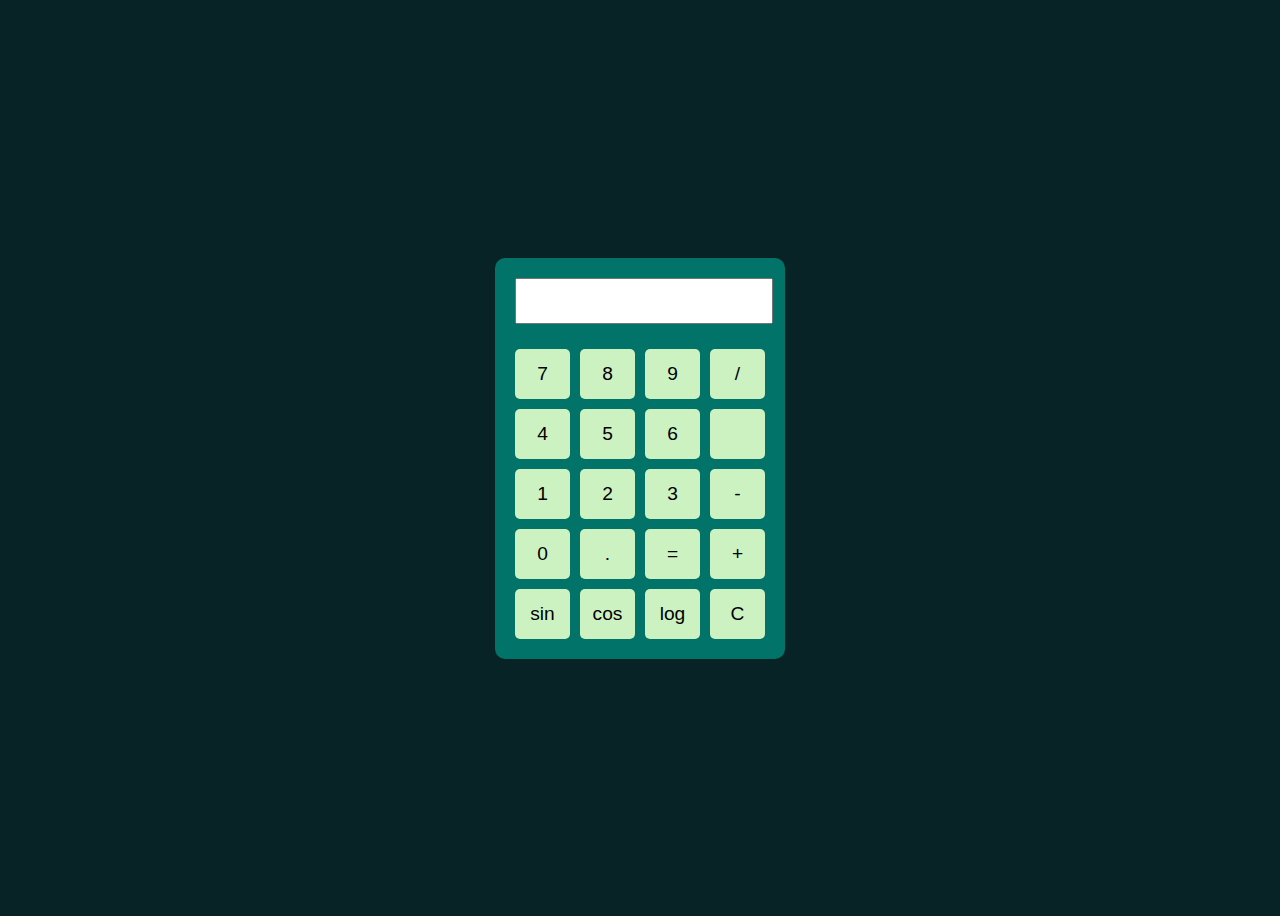
<file: Calculadora Científica/index.html>
<!DOCTYPE html>
<html lang="en">
<head>
    <meta charset="UTF-8">
    <meta name="viewport" content="width=device-width, initial-scale=1.0">
    <link rel="stylesheet" href="style.css">
    <title>Calculadora cientícfica</title>
</head>
<body>
    <div class="calculadora">
        <input type="text" id="display" readonly>
        <div class="botones">
            <!-- Botones numéricos y operaciones básicas -->
            <button onclick="insertar('7')">7</button>
            <button onclick="insertar('8')">8</button>
            <button onclick="insertar('9')">9</button>
            <button onclick="operacion('/')">/</button>
            <button onclick="insertar('4')">4</button>
            <button onclick="insertar('5')">5</button>
            <button onclick="insertar('6')">6</button>
            <button onclick="operacion('*')"></button>
            <button onclick="insertar('1')">1</button>
            <button onclick="insertar('2')">2</button>
            <button onclick="insertar('3')">3</button>
            <button onclick="insertar('-')">-</button>
            <button onclick="insertar('0')">0</button>
            <button onclick="insertar('.')">.</button>
            <button onclick="calcular()">=</button>
            <button onclick="operacón('+')">+</button>

            <!-- Botones para funciones científicas -->
            <button onclick="operacion('sin')">sin</button>
            <button onclick="operacion('cos')">cos</button>
            <button onclick="operacion('log')">log</button>
            <button onclick="limpiar()">C</button>
        </div>
    </div>
    <script src="script.js"></script>
</body>
</html>
</file>
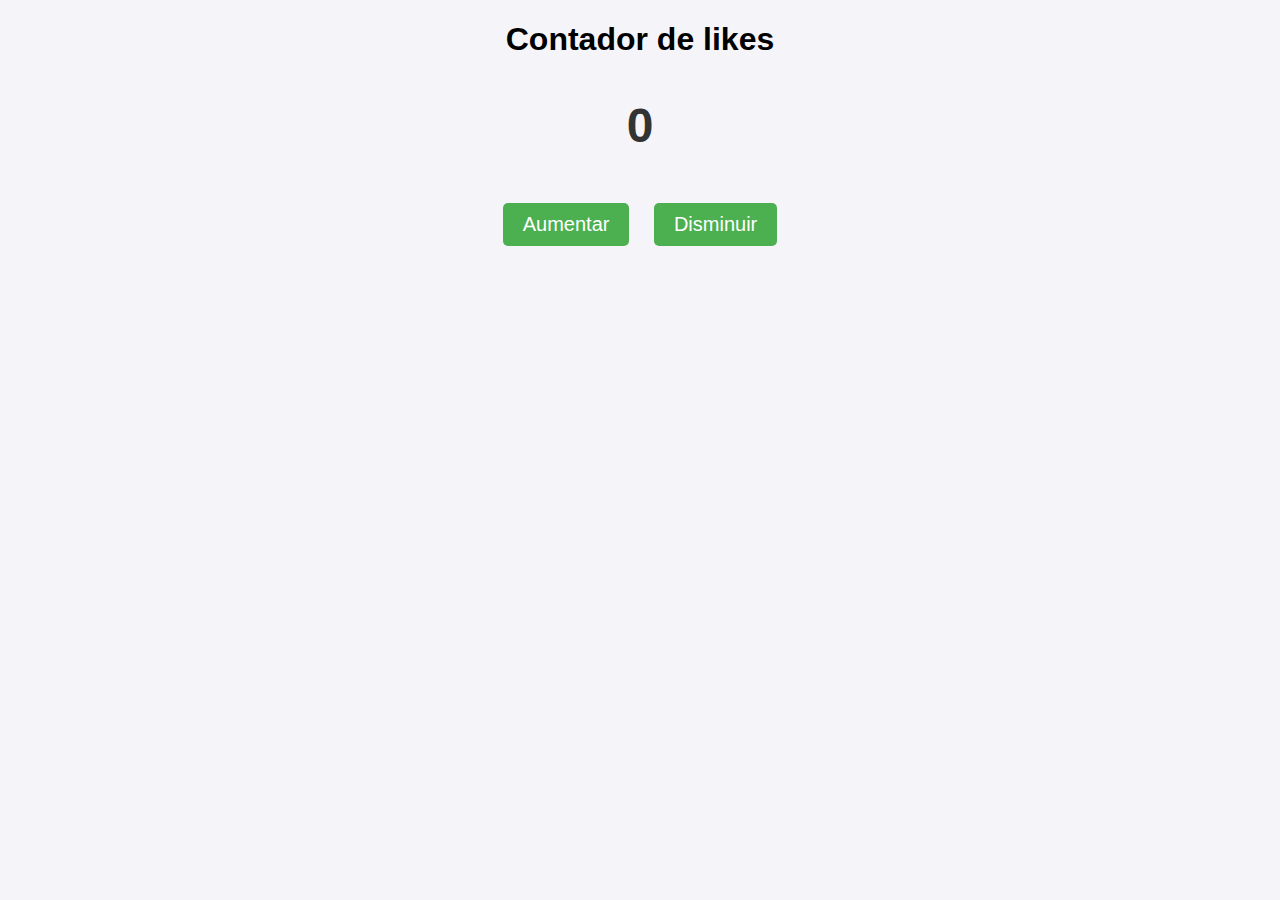
<file: Contador/Index.html>
<!DOCTYPE html>
<html lang="en">
<head>
    <meta charset="UTF-8">
    <meta name="viewport" content="width=device-width, initial-scale=1.0">
    <link rel="stylesheet" href="styles.css">
    <title>Contador</title>
</head>
<body>
    <h1>Contador de likes</h1>

    <!-- Valor del contador -->
     <h2 id="contador">0</h2>

     <!-- Botones para aumentar o diminuir -->
      <button onclick="aumentar()">Aumentar</button>
      <button onclick="disminuir()">Disminuir</button>

      <!-- archicvo javascript -->
       <script src="script.js"></script>
</body>
</html>
</file>
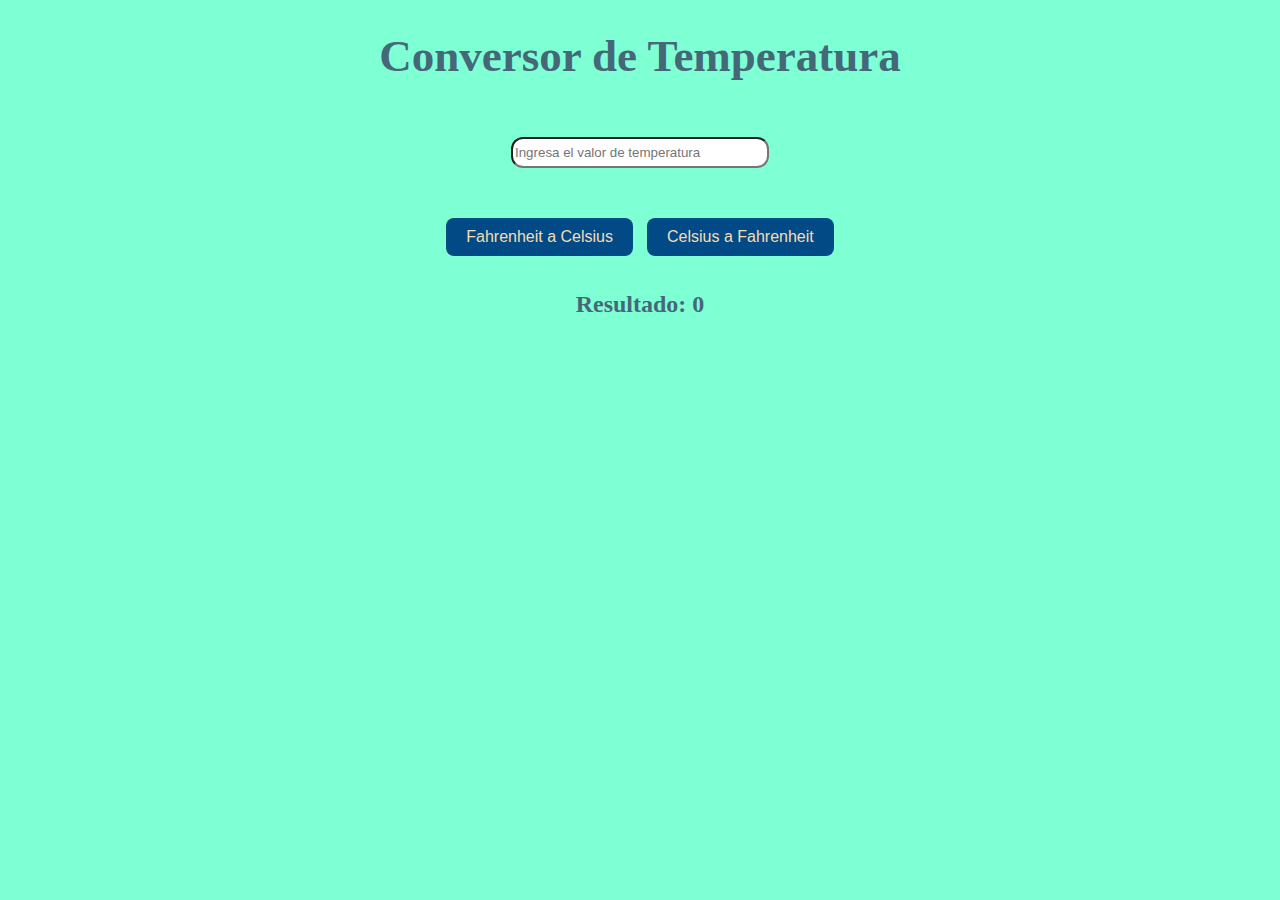
<file: conversor de temperaturas/index.html>
<!DOCTYPE html>
<html lang="es">
<head>
  <meta charset="UTF-8">
  <meta name="viewport" content="width=device-width, initial-scale=1.0">
  <link rel="stylesheet" href="style.css">
  <title>Conversor de Temperatura</title>
</head>
<body>
  <h1>Conversor de Temperatura</h1>

  <input type="number" id="numero1" placeholder="Ingresa el valor de temperatura">
  
  <section class="botones">
    <button onclick="fahrenheitToCelsius()">Fahrenheit a Celsius</button>
    <button onclick="celsiusToFahrenheit()">Celsius a Fahrenheit</button>
  </section>

  <h2>Resultado: <span id="resultado">0</span></h2>

  <script src="scriptTemp.js"></script> <!-- Enlace al archivo JavaScript -->
</body>
</html>
</file>
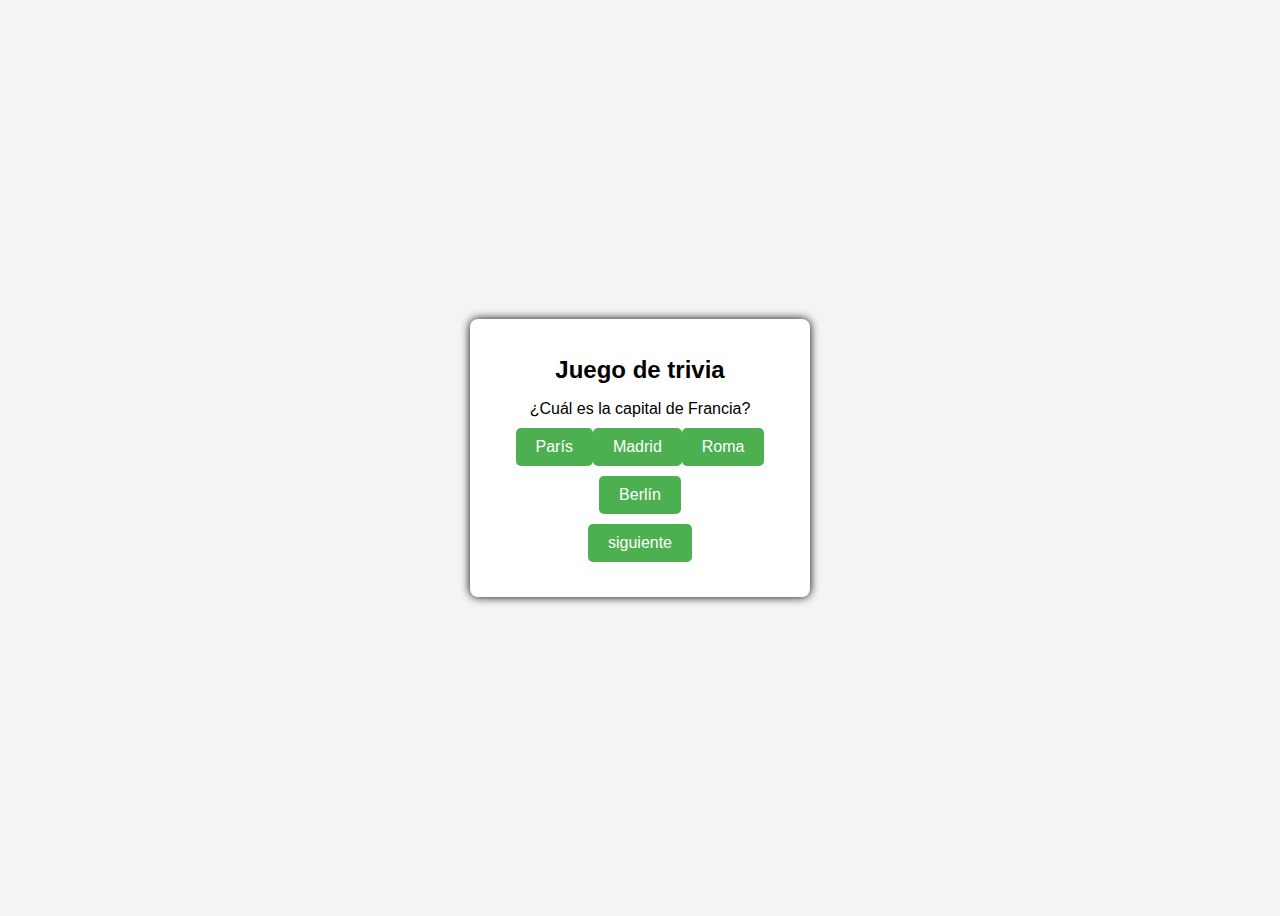
<file: Cuestionario/index.html>
<!DOCTYPE html>
<html lang="en">
<head>
    <meta charset="UTF-8">
    <meta name="viewport" content="width=device-width, initial-scale=1.0">
    <link rel="stylesheet" href="style.css">
    <title>Trivia</title>
</head>
<body>
    <div class="trivia-container">
    <h1>Juego de trivia</h1>
    <div id="pregunta"></div>
    <div id="opciones"></div>
    <button id="siguiente" onclick="siguientePregunta()">siguiente</button>
    <div id="resultado"></div>
    </div>
    <script src="script.js"></script>
</body>
</html>
</file>
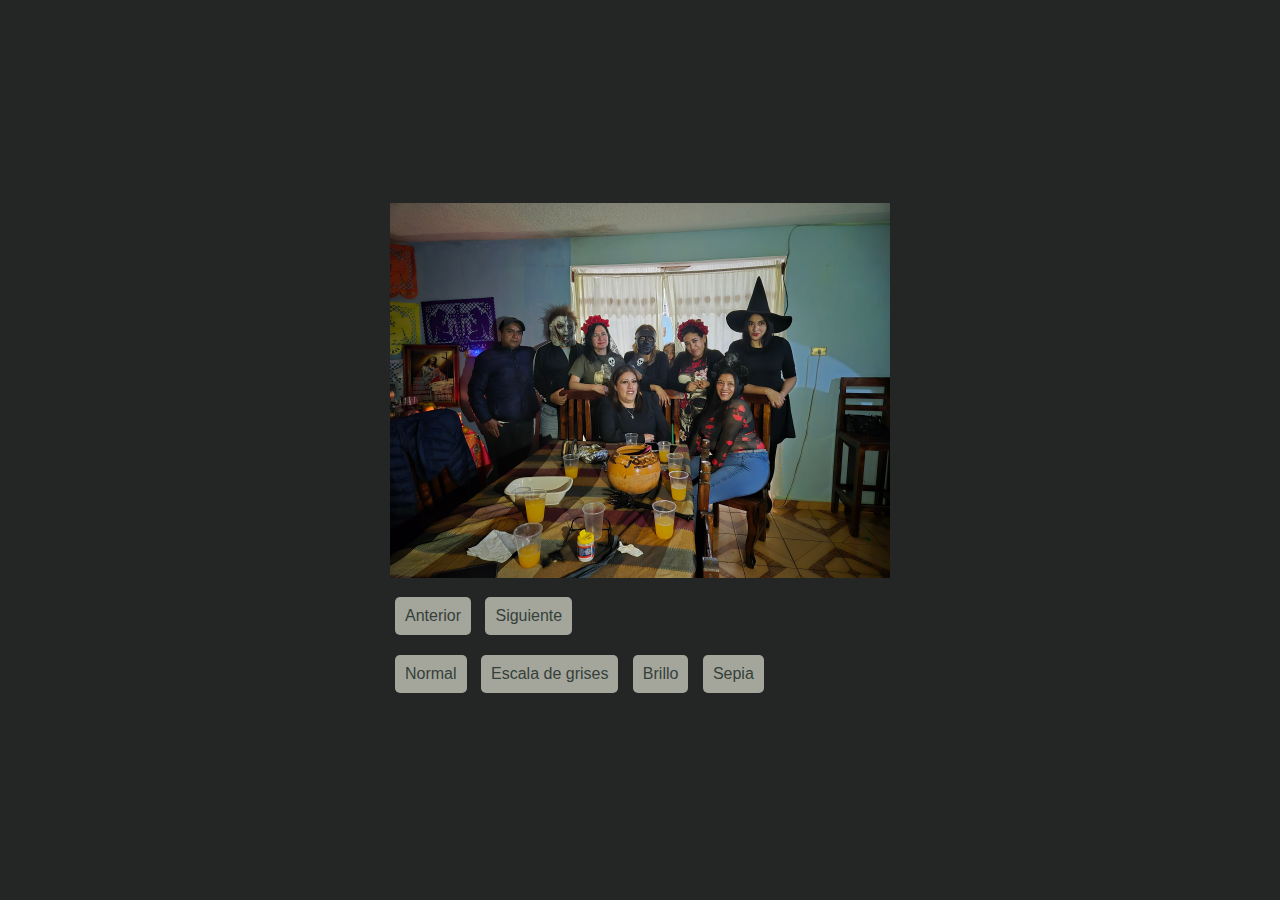
<file: imagenesCarrusel/index.html>
<!DOCTYPE html>
<html lang="en">
<head>
    <meta charset="UTF-8">
    <meta name="viewport" content="width=device-width, initial-scale=1.0">
    <link rel="stylesheet" href="style.css">
    <title>Galeria de imágenes</title>
</head>
<body>
    <div class="gallery-container">
        <div class="image-container">
            <img id="gallery-image" src="" alt="Imagen de galeria">
        </div>
        <div class="controls">
            <button onclick="prevImage()">Anterior</button>
            <button onclick="nextImage()">Siguiente</button>
        </div>
        <div class="filter-controls">
            <button onclick="applyFilter('none')">Normal</button>
            <button onclick="applyFilter('grayscale(100%)')">Escala de grises</button>
            <button onclick="applyFilter('brightness(150%)')">Brillo</button>
            <button onclick="applyFilter('sepia(100%)')">Sepia</button>
        </div>
    </div>

    <script src="script.js"></script>
</body>
</html>
</file>
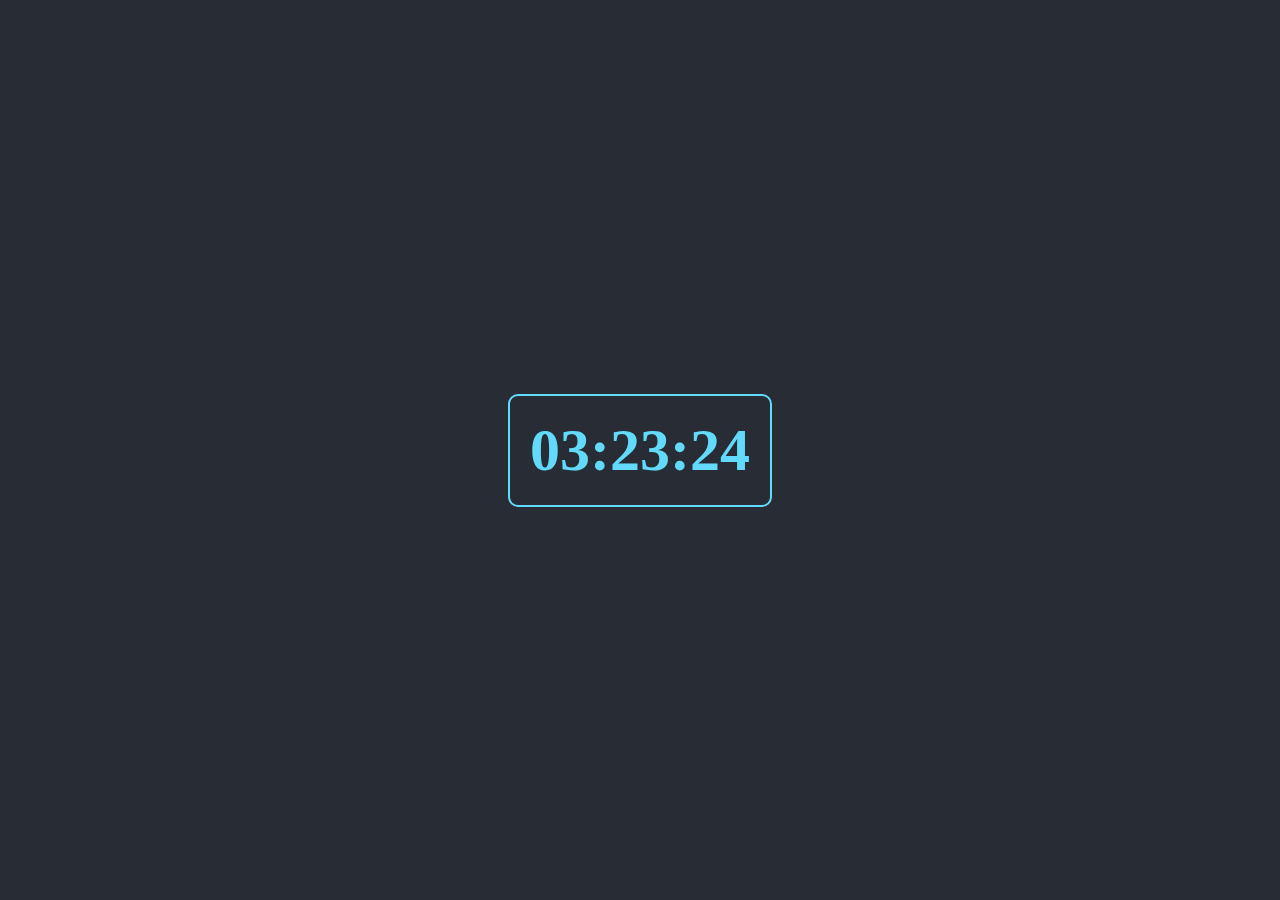
<file: Reloj digital/index.html>
<!DOCTYPE html>
<html lang="en">
<head>
    <meta charset="UTF-8">
    <meta name="viewport" content="width=device-width, initial-scale=1.0">
    <link rel="stylesheet" href="style.css">
    <title>Reloj digital</title>
</head>
<body>
    <div id="reloj"></div>
    <script src="script.js"></script>
</body>
</html>
</file>
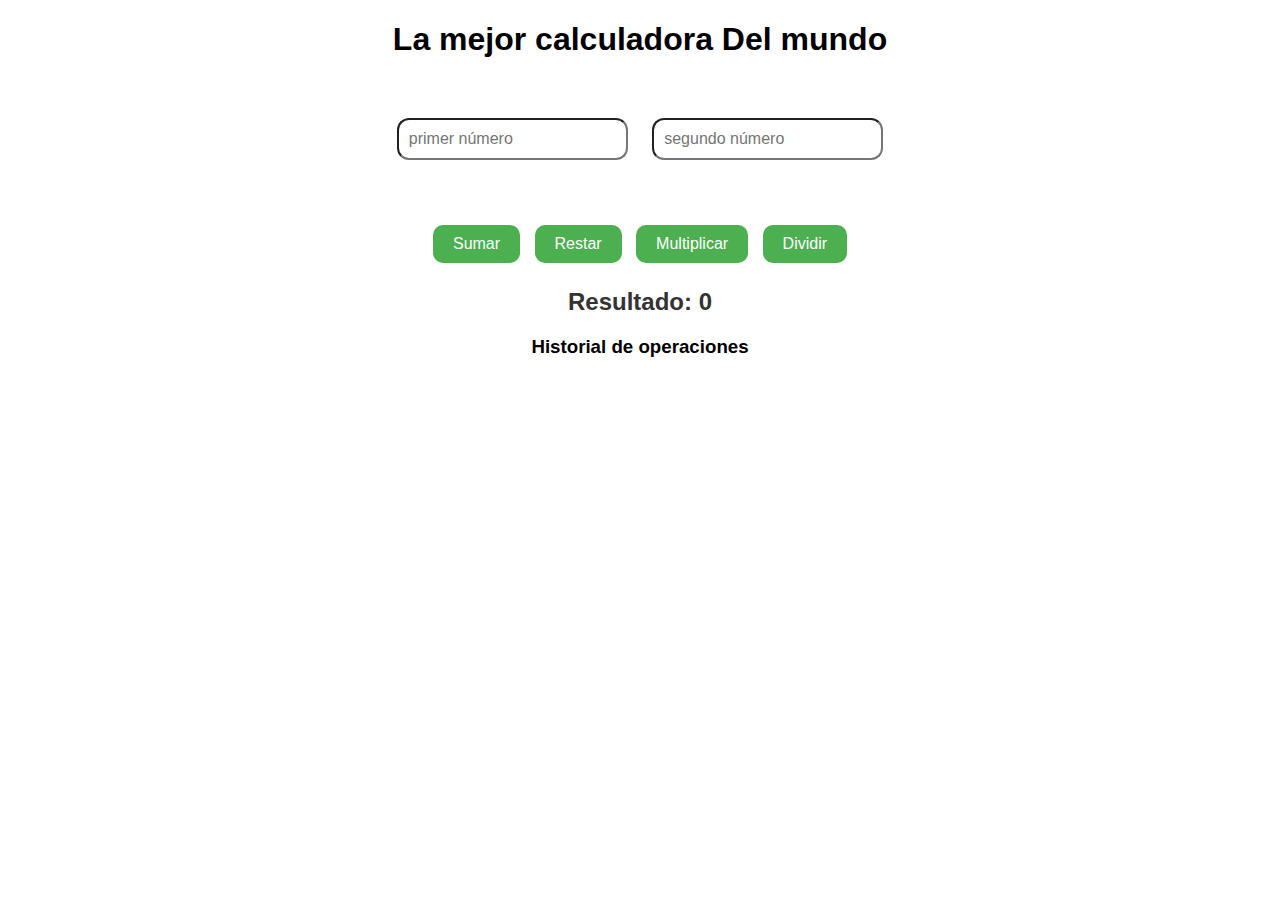
<file: calculadora.html>
<!DOCTYPE html>
<html lang="en">
<head>
    <meta charset="UTF-8">
    <meta name="viewport" content="width=device-width, initial-scale=1.0">
    <link rel="stylesheet" href="styles.css">
    <title>Calculador</title>
</head>
<body>
    <h1>La mejor calculadora Del mundo</h1>

    <section class="input-datos">
    <!-- Campos de entrada -->
    <input type="number" id="numero1" placeholder="primer número">
    <input type="number" id="numero2" placeholder="segundo número">
    </section>

    <section class="botones">
    <!-- botones de operaciones -->
    <button onclick="sumar()">Sumar</button>
    <button onclick="restar()">Restar</button>
    <button onclick="multiplicar()">Multiplicar</button>
    <button onclick="dividir()">Dividir</button>
    </section>

     <!-- Espacio para el resultado -->
    <h2>Resultado: <span id="resultado">0</span></h2>

    <!-- Historial de operaciones -->
     <h3>Historial de operaciones</h3>
    <div id="historial"></div>

    <!-- JavaScript enlace -->
    <script src="script.js"></script>
</body>
</html>
</file>
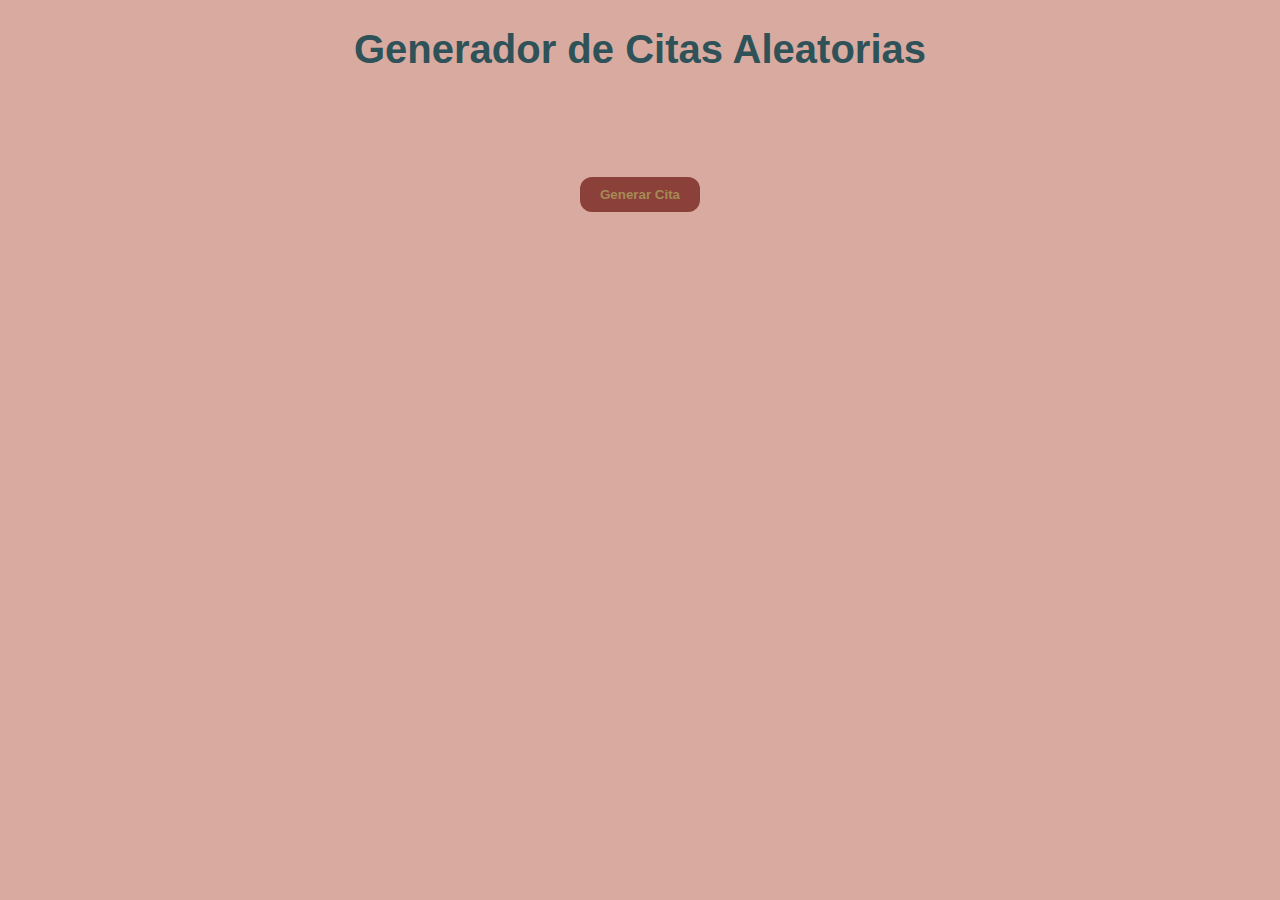
<file: Generador de citas/home.html>
<!DOCTYPE html>
<html lang="en">
<head>
    <meta charset="UTF-8">
    <meta name="viewport" content="width=device-width, initial-scale=1.0">
    <link rel="stylesheet" href="style.css">
    <title>Generador de Citas Aleatorias</title>
</head>
<body>
    <h1>Generador de Citas Aleatorias</h1>

    <!-- Área para mostrar la cita -->
    <p id="cita"></p>

    <!-- Boton para generar una nueva cita -->
    <button onclick="generarCita()">Generar Cita</button>

    <!-- Atchivo JavaScript -->
    <script src="script.js"></script>
</body>
</html>
</file>
<file: Calculadora Científica/style.css>
body {
    display: flex;
    justify-content: center;
    align-items: center;
    height: 100vh;
    font-family: 'Times New Roman', Times, serif;
    background-color: #072326;
}

.calculadora {
    background: #027368;
    padding: 20px;
    border-radius: 10px;
    width: 250px;
}

#display {
    width: 100%;
    height: 40px;
    text-align: right;
    font-size: 1.5rem;
    margin-bottom: 25px;
}

.botones {
    display: grid;
    grid-template-columns: repeat(4, 1fr);
    gap: 10px;
}

button {
    height: 50px;
    font-size: 1.2rem;
    background-color: #CCF2C2;
    border: none;
    border-radius: 5px;
    cursor: pointer;
}

button:hover {
    background-color: #EEF26B;
}
</file>
<file: Contador/styles.css>
body{
    text-align: center;
    font-family: 'Lucida Sans', 'Lucida Sans Regular', 'Lucida Grande', 'Lucida Sans Unicode', Geneva, Verdana, sans-serif;
    background-color: #f4f4f9;
}

#contador{
    font-size: 48px;
    color: #333;
}

button{
    font-size: 20px;
    padding: 10px 20px;
    margin: 10px;
    cursor: pointer;
    background-color: #4caf50;
    color: white;
    border: none;
    border-radius: 5px;
}

button:hover{
    background-color: #45a049;
}
</file>
<file: conversor de temperaturas/style.css>
body{
    font-family: Georgia, 'Times New Roman', Times, serif;
    text-align: center;
    background-color: aquamarine;
}

h1{
    font-size: 45px;
    color: #456879;
}

input{
    height: 25px;
    width: 250px;
    margin: 25px;
    border-radius: 12px;
}

.botones{
    margin: 10px;
    padding: 10px;
}

button{
    margin: 5px;
    padding: 10px 20px;
    font-size: 16px;
    border-radius: 8px;
    background-color: #024a86;
    color: wheat;
    border: none;
    cursor: pointer;
}

button:hover{
    background-color: #024a60;
}

h2{
    color: #456879;
}
</file>
<file: Cuestionario/style.css>
body {
    display: flex;
    justify-content: center;
    align-items: center;
    height: 100vh;
    font-family: Arial, Helvetica, sans-serif;
    background-color: #f4f4f4;
}

.trivia-container {
    background: #fff;
    padding: 20px;
    border-radius: 8px;
    box-shadow: 0 0 10px rgb(0, 0, 0.1);
    width: 300px;
    text-align: center;
}

h1 {
    font-size: 1.5rem;
}

button {
    margin-top: 10px;
    padding: 10px 20px;
    font-size: 1rem;
    background-color: #4CAF50;
    color: #fff;
    border: none;
    border-radius: 5px;
    cursor: pointer;
}

button:hover {
    background-color: #45a049;
}

#resultado {
    margin-top: 15px;
    font-size: 1.2rem;
    font-weight: bold;
}
</file>
<file: imagenesCarrusel/style.css>
body {
    display: flex;
    justify-content: center;
    align-items: center;
    height: 100vh;
    margin: 0;
    font-family: Verdana, Geneva, Tahoma, sans-serif;
    background-color: #232625;
}

.gallery-container {
    max-width: 500px;
    overflow: hidden;
}

#gallery-image {
    width: 100%;
    max-height: 400px;
    transition: transform 0.3s ease;
}

.controls, .filter-controls {
    margin-top: 10px;
}

button {
    margin: 5px;
    padding: 10px;
    font-size: 1rem;
    background-color: #A4A69C;
    color: #35403A;
    border: none;
    border-radius: 5px;
    cursor: pointer;
}

button:hover {
    background-color: #BFBFB8;
}

/* Hacer zoom */
.image-container:hover #gallery-image {
    transform: scale(1.1);
}
</file>
<file: Reloj digital/style.css>
body{
    display: flex;
    justify-content: center;
    align-items: center;
    height: 100vh;
    margin: 0;
    font-family: fantasy;
    background-color: #282c34;
    color: #61dafb;
}

#reloj {
    font-size: 60px;
    font-weight: bold;
    border: 2px solid #61dafb;
    padding: 20px;
    border-radius: 10px;
}
</file>
<file: styles.css>
body{
    font-family: 'Franklin Gothic Medium', 'Arial Narrow', Arial, sans-serif;
    text-align: center;
    background-color: f0f0f0;
}

.input-datos{
    margin: 50px;
}

.input-datos input{
    border-radius: 12px;
}

input {
    margin: 10px;
    padding: 10px;
    font-size: 16px;
}

button{
    margin: 5px;
    padding: 10px 20px;
    font-size: 16px;
    border-radius: 10px;
    background-color: #4CAF50;
    color: white;
    border: none;
    cursor: pointer;
}



button:hover{
    background-color: #45a049;
}

h2{
    color: #333;
}
</file>
<file: Generador de citas/style.css>
body{
    font-family: 'Trebuchet MS', 'Lucida Sans Unicode', 'Lucida Grande', 'Lucida Sans', Arial, sans-serif;
    text-align: center;
    background-color: #D9ABA0;
}

h1{
    color: #2F5259;
    font-size: 40px;
}

p{
    height: 50px;
    margin: 10px;
    font-size: 16px;
}

button{
    margin: 18px;
    padding: 10px 20px;
    border-radius: 12px;
    font-weight: bold;
    background-color: #8C403A;
    color: #A68A56;
    border: none;
    cursor: pointer;
}
</file>
